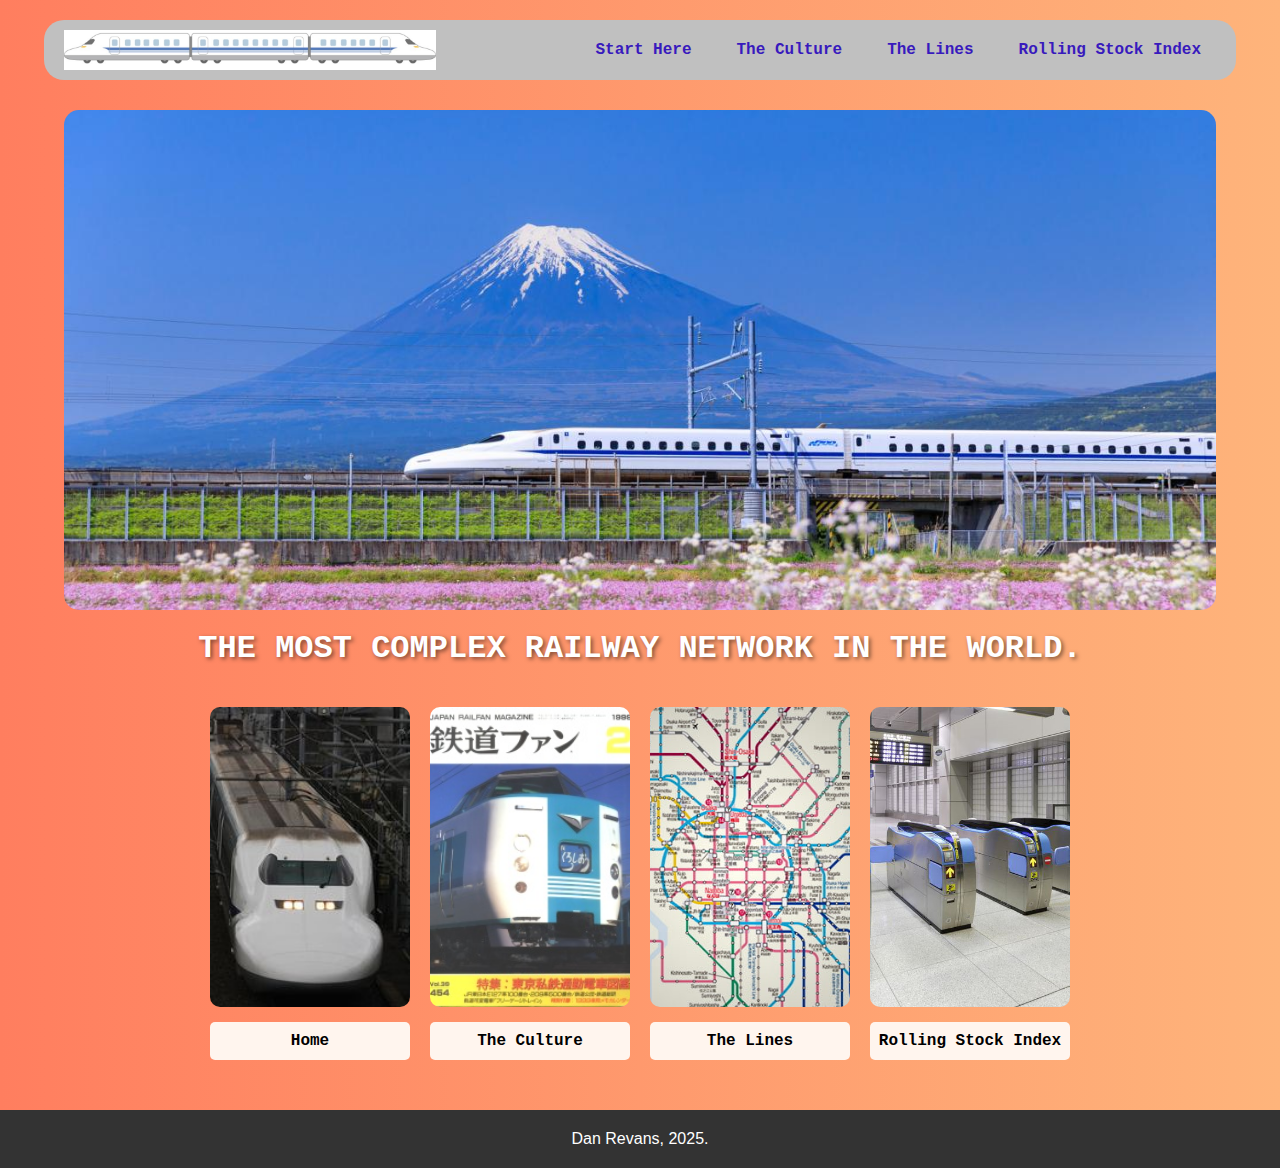
<file: index.html>
<!DOCTYPE html>
<html>
  <head>
    <meta http-equiv="refresh" content="0; url=start-here.html">
    <title>Redirecting...</title>
  </head>
  <body>
    <p>If you're not redirected, <a href="start-here.html">click here</a>.</p>
  </body>
</html>
</file>
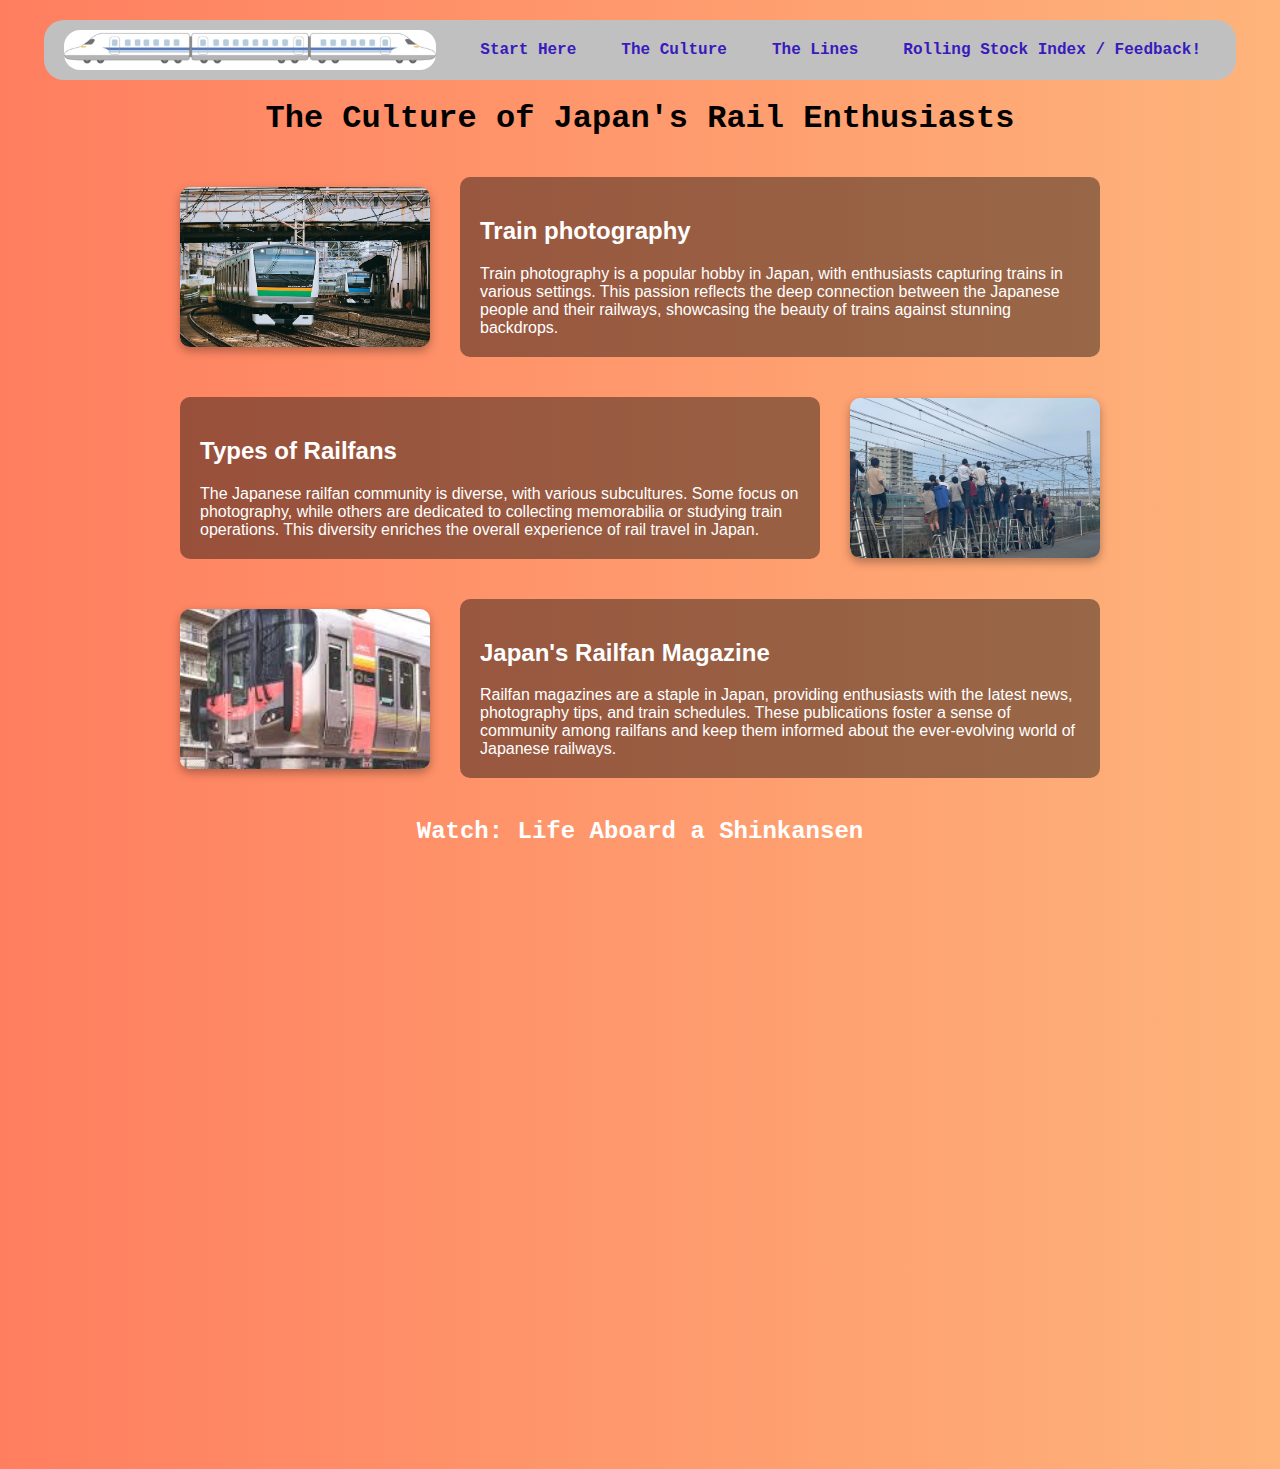
<file: culture.html>
<!DOCTYPE html>
<html lang="en">
<head>
    <meta charset="UTF-8">
    <meta name="viewport" content="width=device-width, initial-scale=1.0">
    <title>The Culture</title>
    <link rel="stylesheet" href="stylesheet.css">
     <link rel="icon" type="image/x-icon" href="/images/favicon.ico">
</head>
<body>

   
  <div class="navbar">
   <a href="start-here.html">
        <img src="images/shinkannav.jpg" id="shinkannav" alt="Shinkansen Logo" style="border-radius:16px;">
    </a>
    <a href="start-here.html">Start Here</a>
    <a href="culture.html">The Culture</a>
    <a href="lines.html">The Lines</a>
    <a href="rsi.html">Rolling Stock Index &#47; Feedback!</a>
  </div>

        <div class="page-title">
        <h1>The Culture of Japan's Rail Enthusiasts</h1>
    </div>

    <div class="content-block">
        <img src="images/culture-1.jpg" alt="Local train">
        <div class="text">
            <h2>Train photography</h2>
            <p>
                Train photography is a popular hobby in Japan, with enthusiasts capturing trains in various settings. This passion reflects the deep connection between the Japanese people and their railways, showcasing the beauty of trains against stunning backdrops.
            </p>
        </div>
    </div>

    <div class="content-block reverse">
        <img src="images/culture-2.jpg" alt="Railfans at a station with ladders and cameras">
        <div class="text">
            <h2>Types of Railfans</h2>
            <p>
                The Japanese railfan community is diverse, with various subcultures. Some focus on photography, while others are dedicated to collecting memorabilia or studying train operations. This diversity enriches the overall experience of rail travel in Japan.
            </p>
        </div>
    </div>

    <div class="content-block">
        <img src="images/culture-3.jpg" alt="Cover of Railfan Magazine">
        <div class="text">
            <h2>Japan's Railfan Magazine</h2>
            <p>
                Railfan magazines are a staple in Japan, providing enthusiasts with the latest news, photography tips, and train schedules. These publications foster a sense of community among railfans and keep them informed about the ever-evolving world of Japanese railways.
            </p>
        </div>
    </div>

    <div class="video-section">
        <h2 style="color: white; font-weight: bold;">Watch: Life Aboard a Shinkansen</h2>
        <iframe width="1248" height="599" src="https://www.youtube.com/embed/DT7CWpv5sYY" title="I Rode Japan&#39;s Longest Train in a Day 🇯🇵 1,000km Shinkansen" frameborder="0" allow="accelerometer; autoplay; clipboard-write; encrypted-media; gyroscope; picture-in-picture; web-share" referrerpolicy="strict-origin-when-cross-origin" allowfullscreen></iframe>
    </div>









    
</body>
</html>
</file>
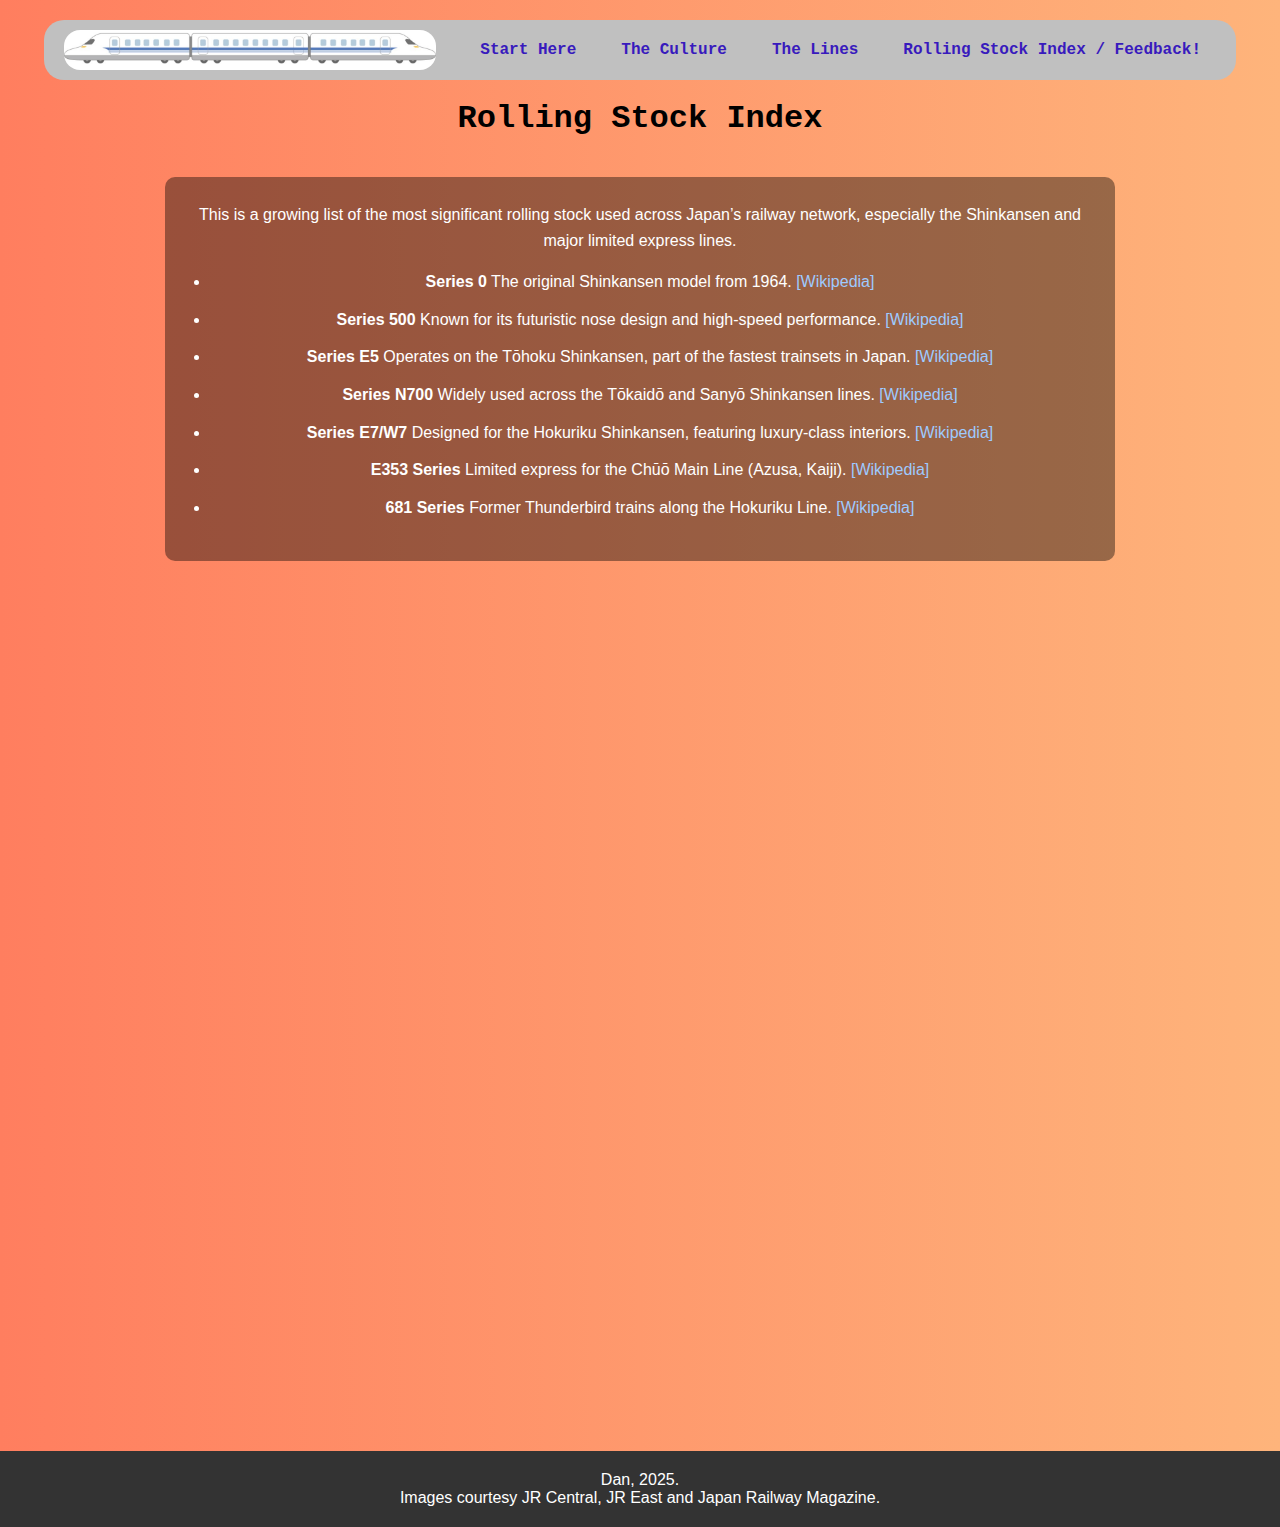
<file: rsi.html>
<!DOCTYPE html>
<html lang="en">
<head>
  <meta charset="UTF-8">
  <meta name="viewport" content="width=device-width, initial-scale=1.0">
  <title>Rolling Stock Index</title>
  <link rel="stylesheet" href="stylesheet.css">
   <link rel="icon" type="image/x-icon" href="/images/favicon.ico">
</head>
<body>

  <nav class="navbar"> 
   <a href="start-here.html">
        <img src="images/shinkannav.jpg" id="shinkannav" alt="Shinkansen Logo" style="border-radius:16px;">
    </a>
    <a href="start-here.html">Start Here</a>
    <a href="culture.html">The Culture</a>
    <a href="lines.html">The Lines</a>
    <a href="rsi.html">Rolling Stock Index &#47; Feedback!</a>
  </nav>

  <header class="page-title">
    <h1>Rolling Stock Index</h1>
  </header>

  <section class="rsi-container">
    <p>This is a growing list of the most significant rolling stock used across Japan’s railway network, especially the Shinkansen and major limited express lines.</p>

    <ul class="rsi-list">
      <li><strong>Series 0</strong> The original Shinkansen model from 1964. <a href="https://en.wikipedia.org/wiki/0_Series_Shinkansen" target="_blank">[Wikipedia]</a></li>
      <li><strong>Series 500</strong> Known for its futuristic nose design and high-speed performance. <a href="https://en.wikipedia.org/wiki/500_Series_Shinkansen" target="_blank">[Wikipedia]</a></li>
      <li><strong>Series E5</strong>  Operates on the Tōhoku Shinkansen, part of the fastest trainsets in Japan. <a href="https://en.wikipedia.org/wiki/E5_Series_Shinkansen" target="_blank">[Wikipedia]</a></li>
      <li><strong>Series N700</strong>  Widely used across the Tōkaidō and Sanyō Shinkansen lines. <a href="https://en.wikipedia.org/wiki/N700_Series_Shinkansen" target="_blank">[Wikipedia]</a></li>
      <li><strong>Series E7/W7</strong>  Designed for the Hokuriku Shinkansen, featuring luxury-class interiors. <a href="https://en.wikipedia.org/wiki/E7_and_W7_series_shinkansen" target="_blank">[Wikipedia]</a></li>
      <li><strong>E353 Series</strong>  Limited express for the Chūō Main Line (Azusa, Kaiji). <a href="https://en.wikipedia.org/wiki/E353_series" target="_blank">[Wikipedia]</a></li>
      <li><strong>681 Series</strong>  Former Thunderbird trains along the Hokuriku Line. <a href="https://en.wikipedia.org/wiki/681_series" target="_blank">[Wikipedia]</a></li>
    </ul>
  </section>

  <article class="embedded-form">

    
    <section style="display: flex; justify-content: center; align-items: center;">
      <iframe src="https://docs.google.com/forms/d/e/1FAIpQLScd6QBifM-o-x5r-IVhDYfkHkWeNvGYmPKFBSHMhFVXTstS3Q/viewform?embedded=true"
              width="640"
              height="800"
              frameborder="0"
              marginheight="0"
              marginwidth="0"
              style="border: none; border-radius: 16px; overflow: hidden;">
        Loading…
      </iframe>
    </article>





  <footer class="footer">
    <p>Dan, 2025.</p>
    <p>Images courtesy JR Central, JR East and Japan Railway Magazine. </p>
  </footer>

</body>
</html>
</file>
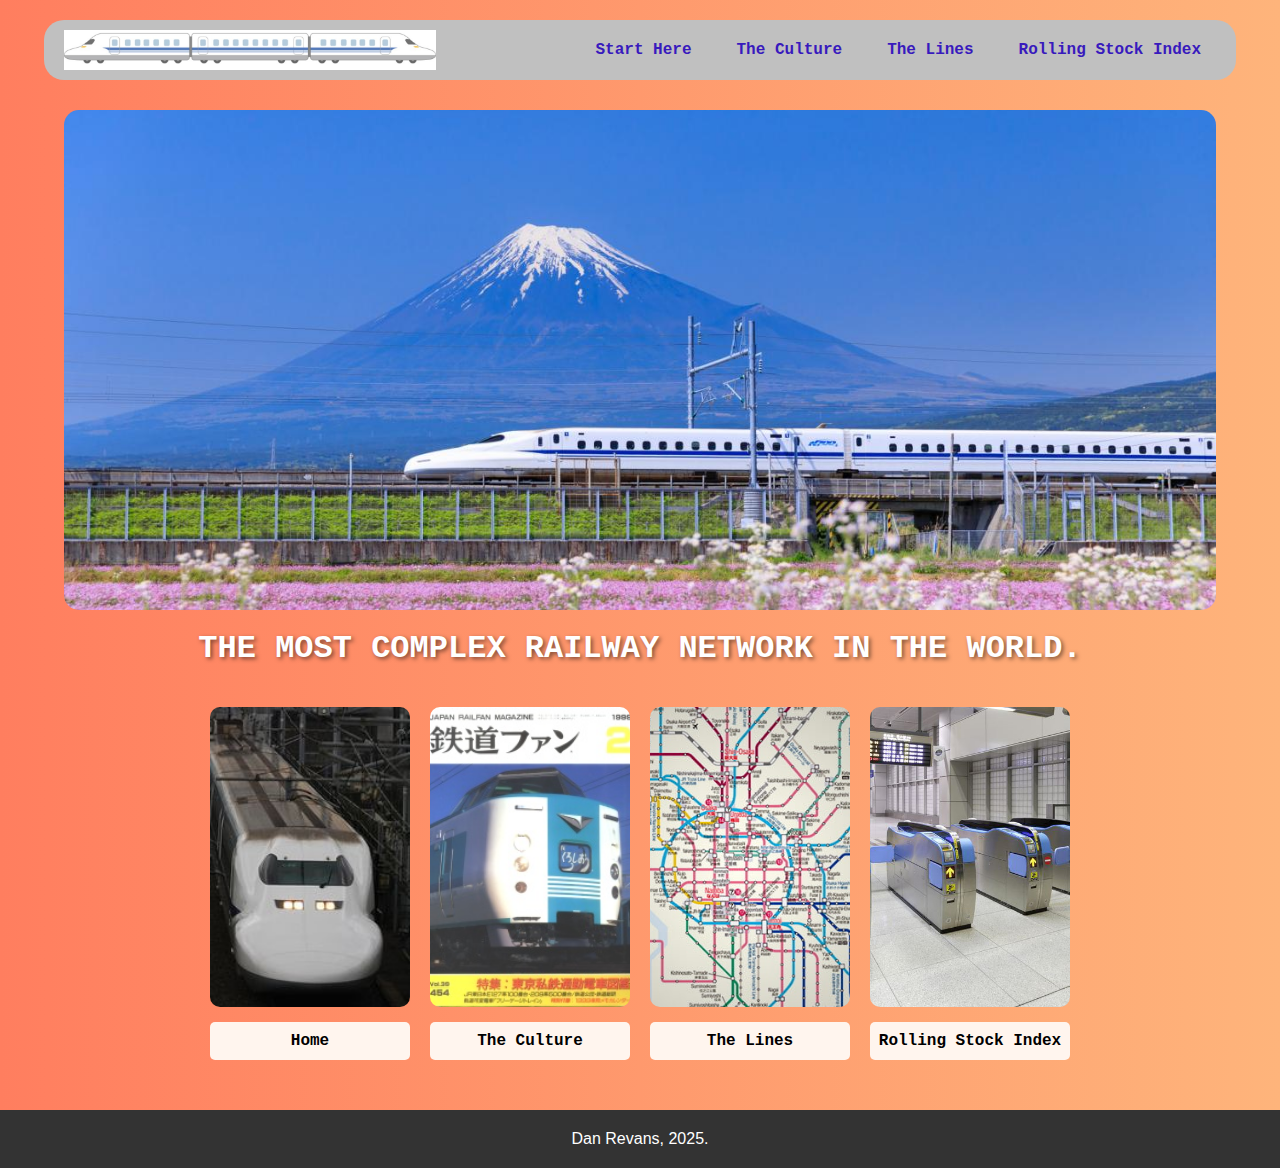
<file: start-here.html>
<!DOCTYPE html>
<html lang="en">
<head>
    <meta charset="UTF-8">
    <meta name="viewport" content="width=device-width, initial-scale=1.0">
    <title>Home Page</title>
    <link rel="stylesheet" href="stylesheet.css">
    <!--
    REMEMBER TO ADD A FAVICON TO THE HEAD
    -->
</head>
<body>


    <div class="navbar">
        <img src="images/shinkannav.jpg" id="shinkannav" alt="Shinkan Logo">
        <a href="start-here.html">Start Here</a>
        <a href="culture.html">The Culture</a>
        <a href="lines.html">The Lines</a>
        <a href="rsi.html">Rolling Stock Index</a>
    </div>

    <div class="cta">
        <img src="images/cta-image.jpg" alt="Call to Action" class="cta-image">
        <h1>THE MOST COMPLEX RAILWAY NETWORK IN THE WORLD.</h1>
    </div>

    <div class="navicons">
        <div class="sub">
            <a href="start-here.html"><img src="images/home.jpg" alt="Home" class="navicon"></a>
            <p>Home</p>
        </div>
        <div class="sub">
            <a href="culture.html"><img src="images/culture.jpg" alt="Culture" class="navicon"></a>
            <p>The Culture</p>
        </div>
        <div class="sub">
            <a href="lines.html"><img src="images/lines.jpg" alt="Lines" class="navicon"></a>
            <p>The Lines</p>
        </div>
        <div class="sub">
            <a href="rsi.html"><img src="images/rsi.jpg" alt="Rolling Stock Index" class="navicon"></a>
            <p>Rolling Stock Index</p>
        </div>
    </div>

    <div class="videos">
        <!-- Future video content goes here -->
    </div>

    <div class="footer">
        <p>Dan Revans, 2025.</p>
    </div>

</body>
</html>
</file>
<file: stylesheet.css>
/* Reset some default spacing */
body, h1, p, a {
    margin: 0;
    padding: 0;
    box-sizing: border-box;
}

body {
    font-family: 'Courier New', Courier, monospace;
    background: linear-gradient(to right, #ff7e5f, #feb47b);
    text-align: center;
    margin: 0;
    padding: 0;
}

/* Navbar */
.navbar {
    width: 90%;
    margin: 20px auto;
    height: 60px;
    background-color: silver;
    border-radius: 20px;
    display: flex;
    align-items: center;
    justify-content: flex-end;
    padding: 0 20px;
    gap: 15px;
    position: relative;
}

#shinkannav {
    height: 40px;
    position: absolute;
    left: 20px;
    top: 10px;
}

.navbar a {
    text-decoration: none;
    color: rgb(56, 26, 189);
    font-weight: bold;
    padding: 10px 15px;
}

/* CTA section */
.cta {
    margin-top: 30px;
    text-align: center;
    color: white;
    text-shadow: 2px 2px 4px rgba(0, 0, 0, 0.5);
}

.cta-image {
    width: 90%;
    height: 500px;
    object-fit: cover;
    border-radius: 15px;
    margin-bottom: 15px;
}

/* Navicons section */
.navicons {
    display: flex;
    justify-content: center;
    align-items: center;
    gap: 20px;
    flex-wrap: wrap;
    margin: 40px auto;
    width: 90%;
    max-width: 1000px;
}

.sub {
    text-align: center;
}

.navicon {
    width: 200px;
    height: 300px;
    object-fit: cover;
    border-radius: 10px;
    transition: transform 0.3s;
}

.navicon:hover {
    transform: scale(1.05);
}

.sub p {
    background-color: seashell;
    font-weight: bold;
    margin-top: 10px;
    padding: 10px 0;
    border-radius: 5px;
}

/* Footer */
.footer {
    margin-top: 50px;
    padding: 20px;
    background-color: #333;
    color: white;
    font-family: Arial, sans-serif;
}


.content-block {
    display: flex;
    align-items: center;
    justify-content: center;
    max-width: 1000px;
    margin: 40px auto;
    gap: 30px;
    flex-direction: row;
    flex-wrap: nowrap; /* prevent wrapping unless too small */
    padding: 0 20px;
}

.content-block.reverse {
    flex-direction: row-reverse;
}

.content-block img {
    width: 250px; /* fixed size */
    height: 160px;
    object-fit: cover;
    border-radius: 10px;
    box-shadow: 0 4px 10px rgba(0,0,0,0.3);
    flex-shrink: 0; /* prevents shrinking when space is tight */
}

.content-block .text {
    max-width: 600px;
    text-align: left;
    font-family: Arial, sans-serif;
    color: white;
    background-color: rgba(0, 0, 0, 0.4);
    padding: 20px;
    border-radius: 10px;
}


.rsi-container {
  width: 80%;
  max-width: 900px;
  margin: 40px auto;
  font-family: Arial, sans-serif;
  color: white;
  background-color: rgba(0, 0, 0, 0.4);
  padding: 25px;
  border-radius: 10px;
  line-height: 1.6;
}

.rsi-list {
  list-style-type: disc;
  padding-left: 20px;
}

.rsi-list li {
  margin-bottom: 12px;
}

.rsi-list a {
  color: #9ecaff;
  text-decoration: none;
}

.rsi-list a:hover {
  text-decoration: underline;
}


#mini-tokyo-3d.minitokyo-map {
    width: 100% !important;
    max-width: 1200px !important;
    height: 700px !important;
    margin: 0 auto 30px !important;
    overflow: hidden !important;
}
</file>
